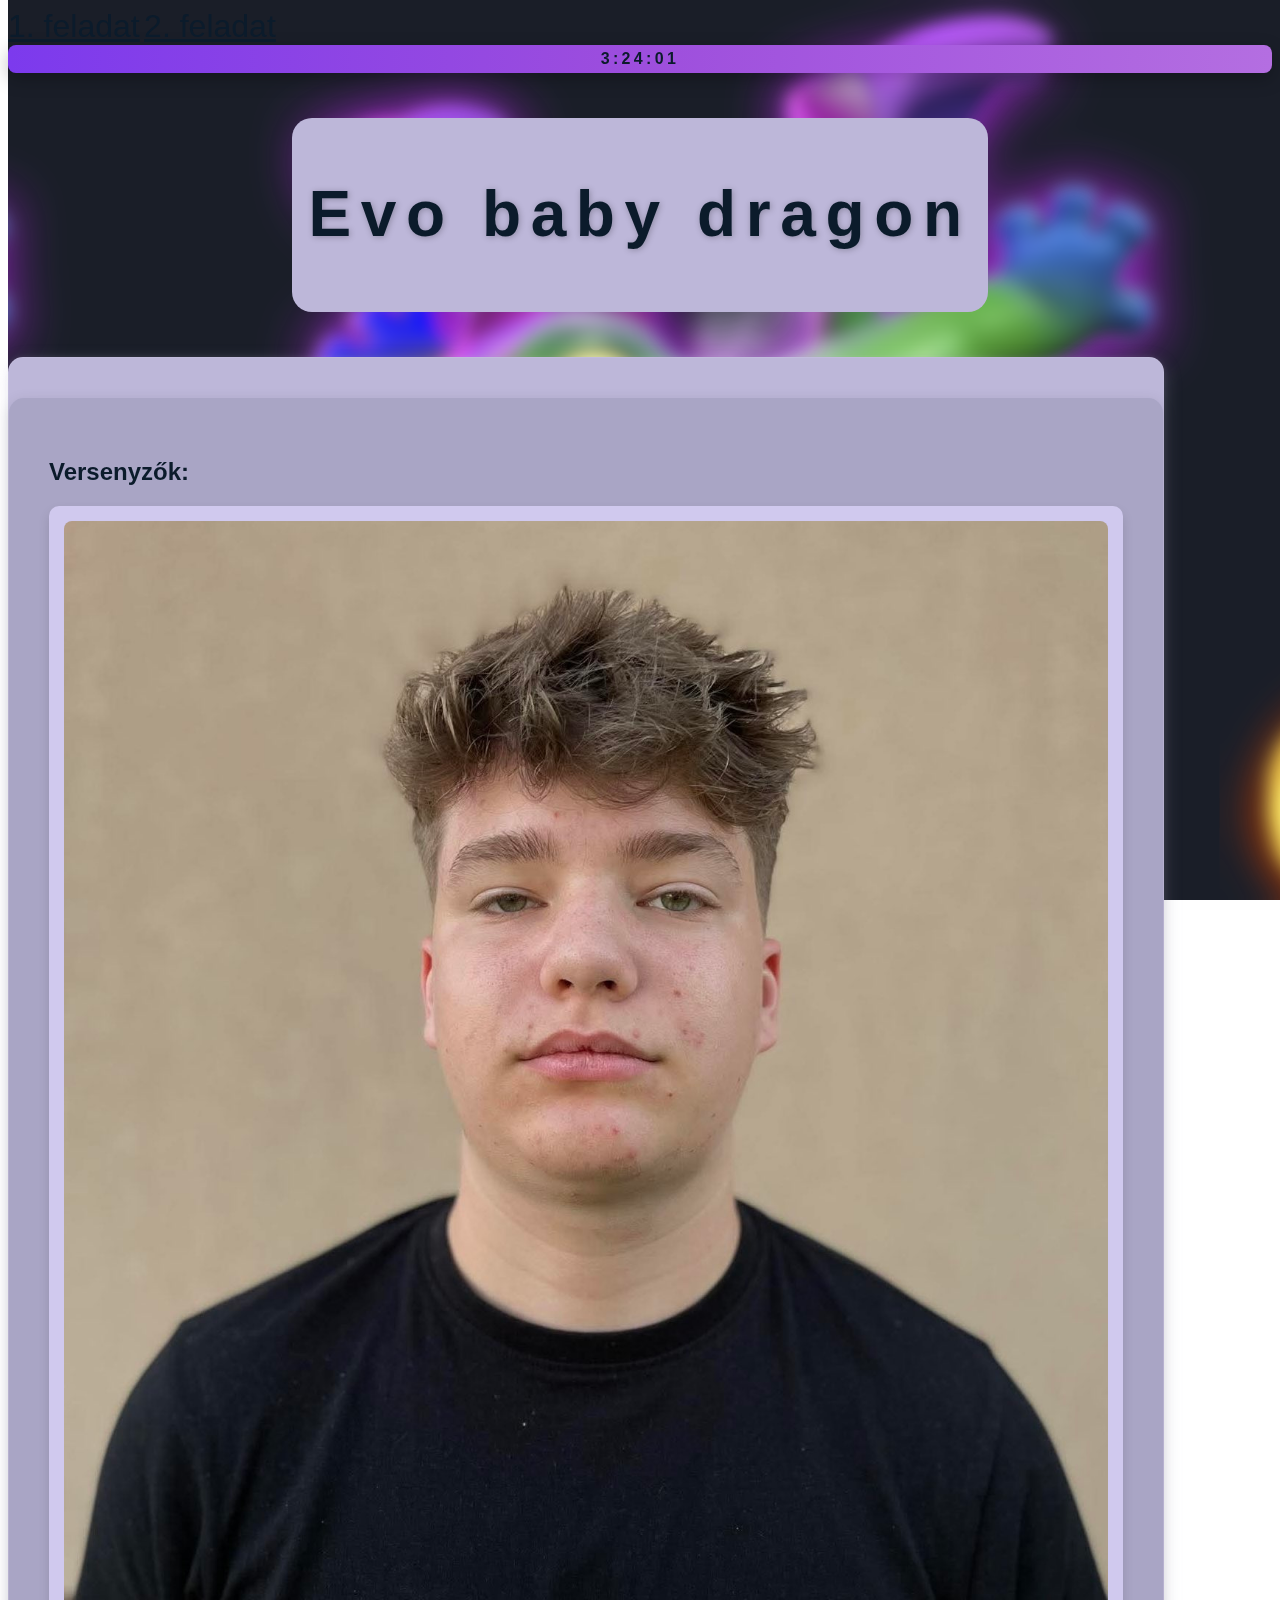
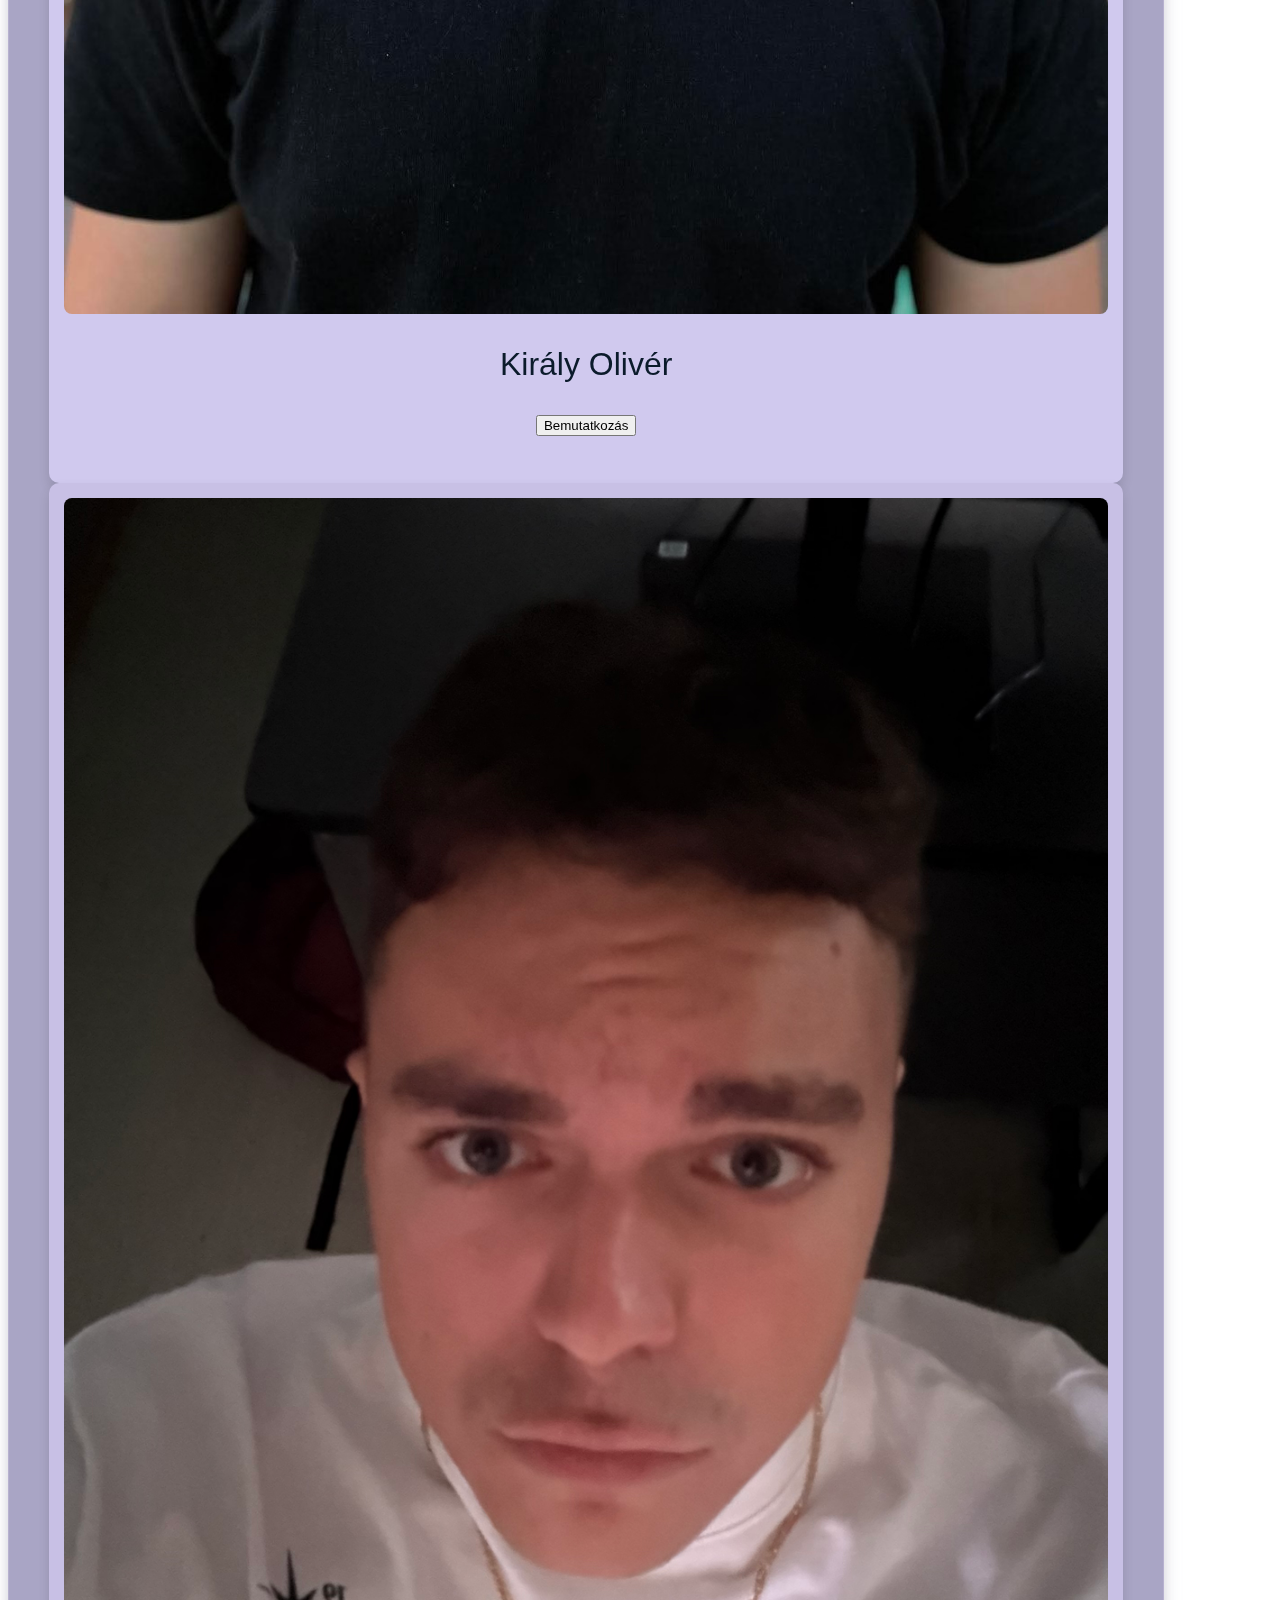
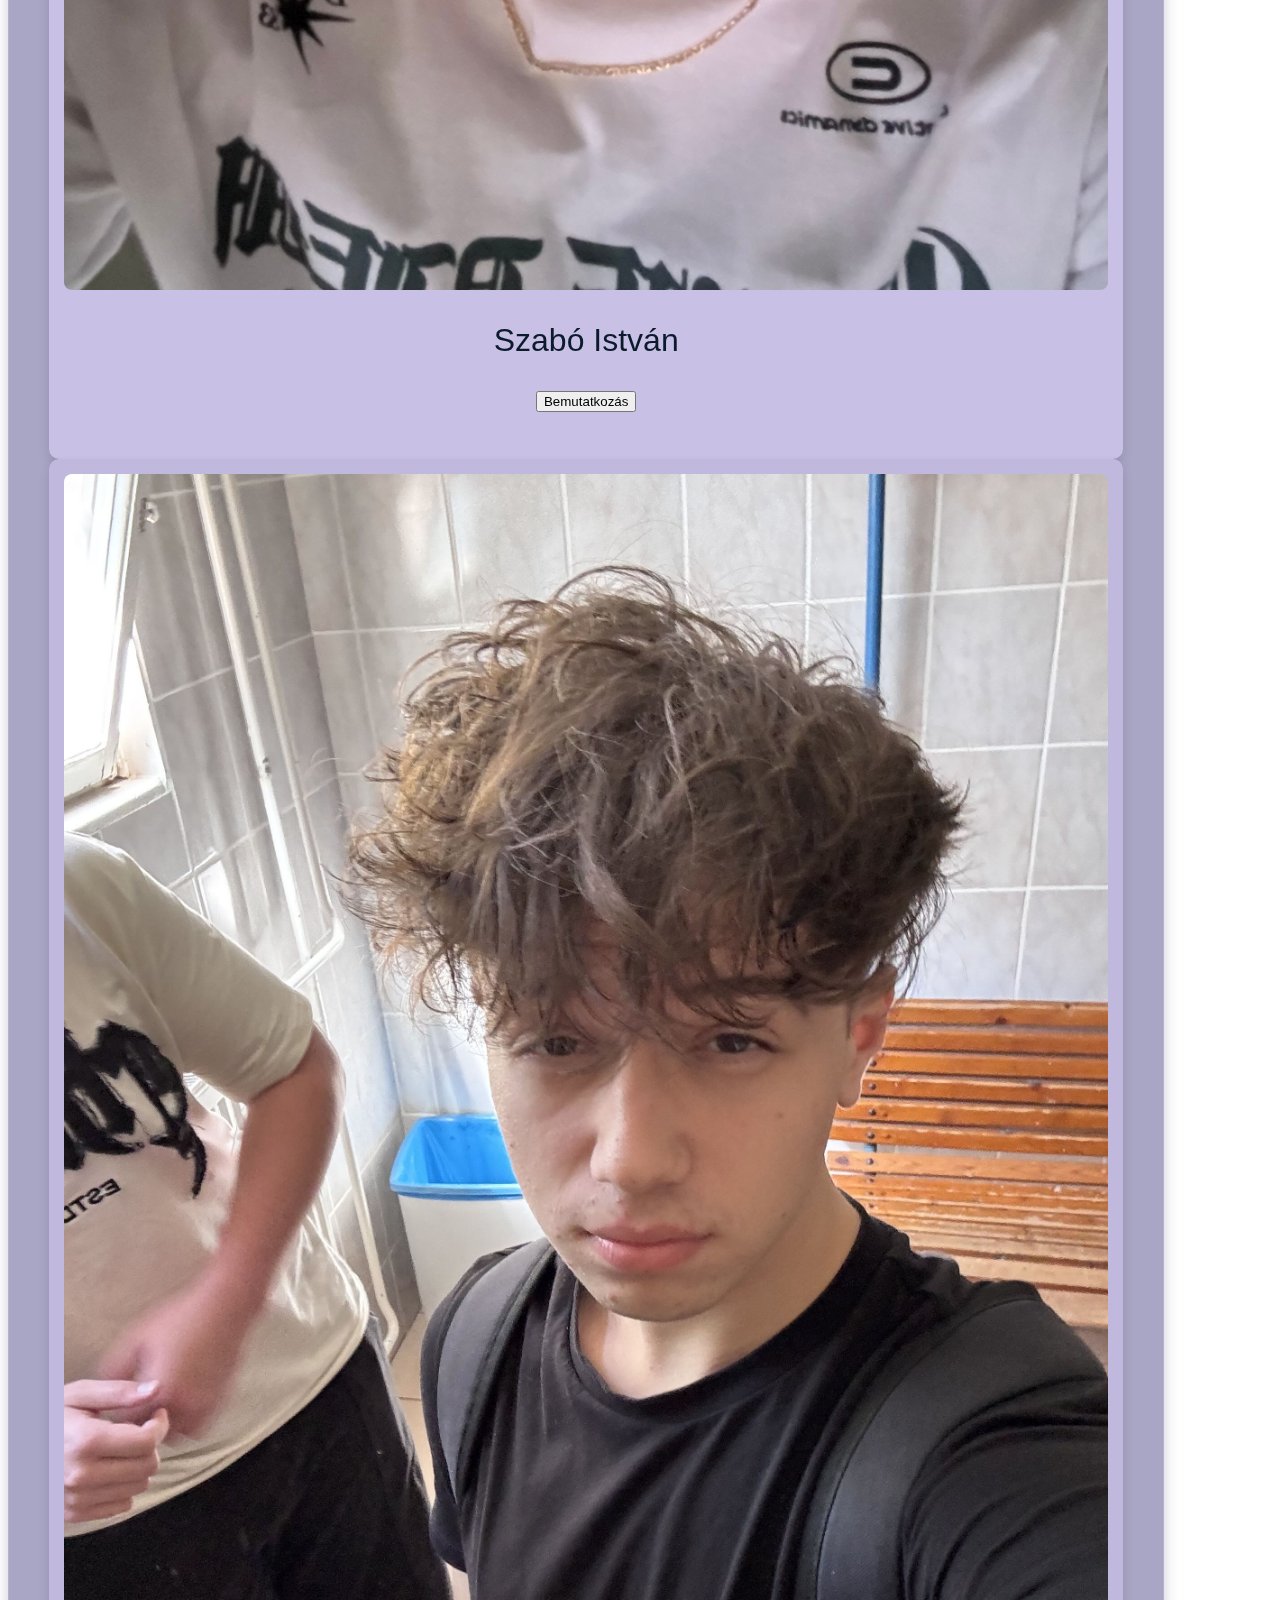
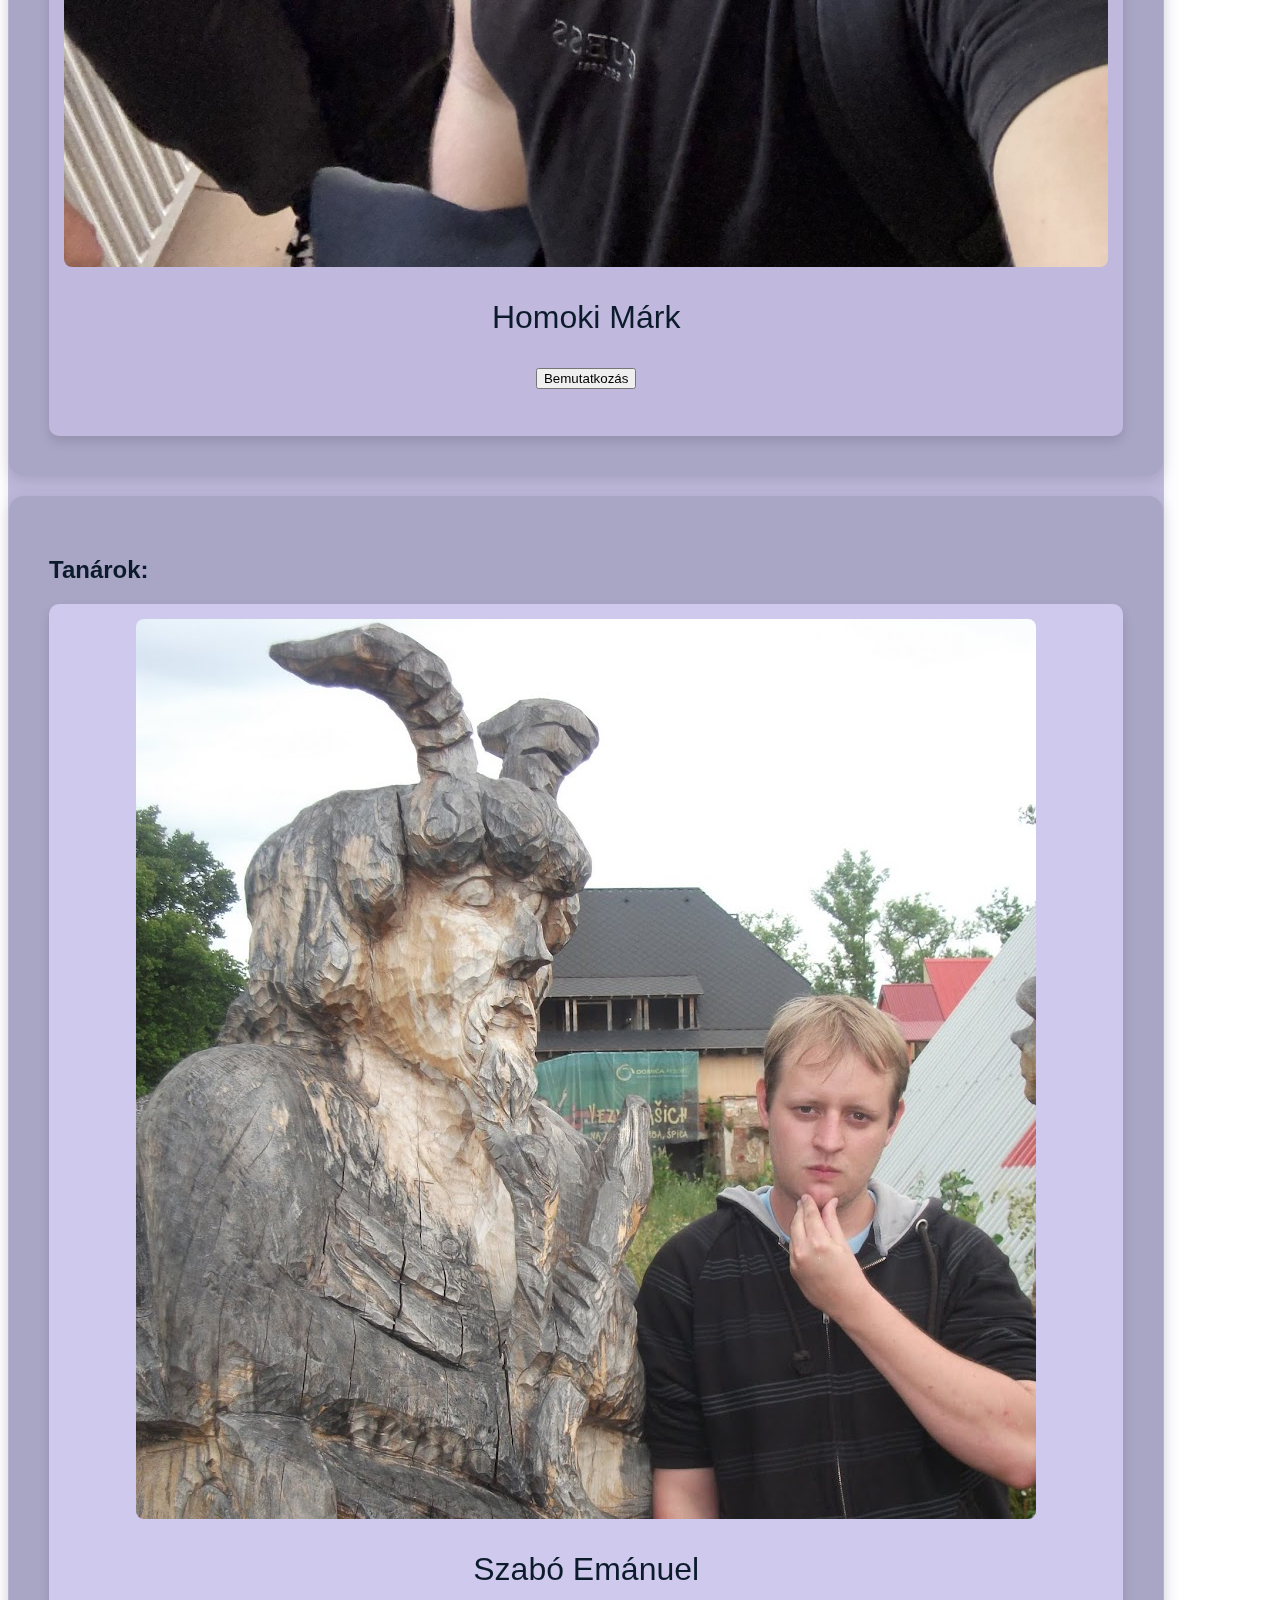
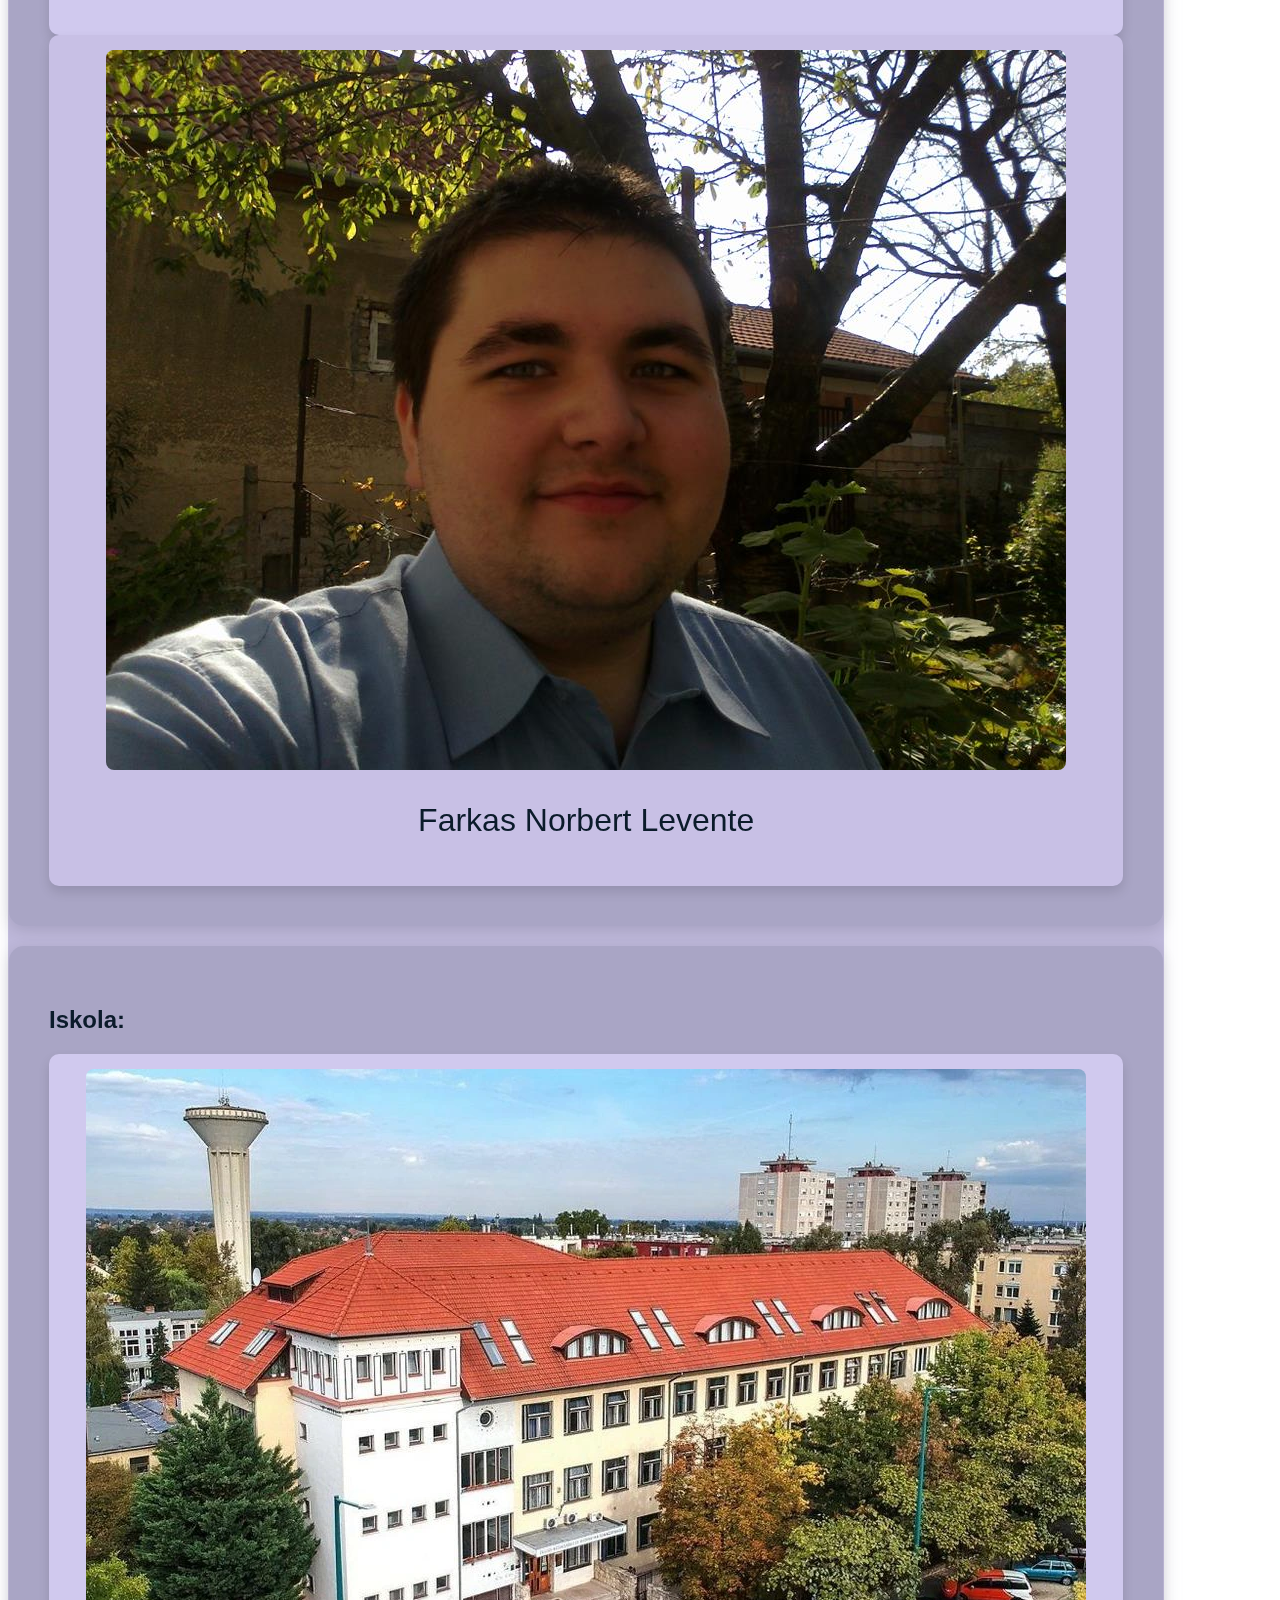
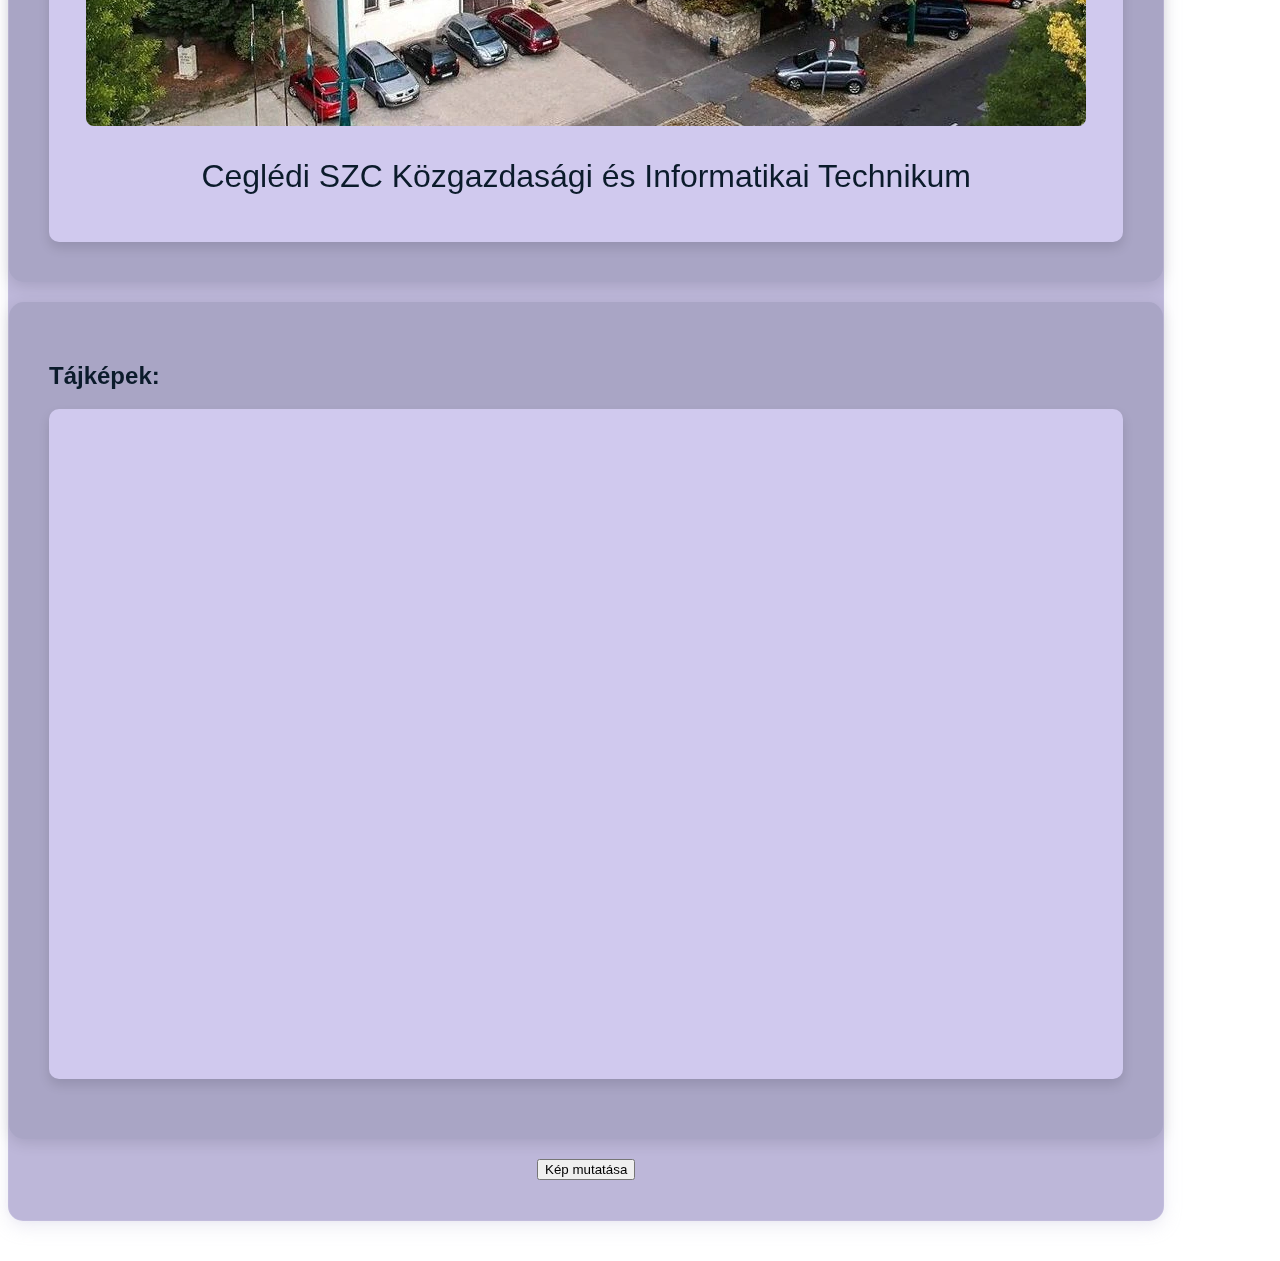
<file: bemutatkozas.html>
<!DOCTYPE html>
<html lang="en">
<head>
    <meta charset="UTF-8">
    <meta name="viewport" content="width=device-width, initial-scale=1.0">
    <title>Evo baby dragon</title>
    <link rel="icon" type="image/x-icon" href="./images/favicon.ico">
    <link href="https://cdn.jsdelivr.net/npm/bootstrap@5.3.8/dist/css/bootstrap.min.css" rel="stylesheet" integrity="sha384-sRIl4kxILFvY47J16cr9ZwB07vP4J8+LH7qKQnuqkuIAvNWLzeN8tE5YBujZqJLB" crossorigin="anonymous">
    <script src="https://cdn.jsdelivr.net/npm/bootstrap@5.3.8/dist/js/bootstrap.bundle.min.js" integrity="sha384-FKyoEForCGlyvwx9Hj09JcYn3nv7wiPVlz7YYwJrWVcXK/BmnVDxM+D2scQbITxI" crossorigin="anonymous"></script>
    <script src="event.js" defer></script>
    <link rel="stylesheet" href="style.css">
</head>
<body onload="startTime()">
    <nav class="navbar sticky-top navbar-dark bg-dark">
        <form class="container-fluid justify-content-start">
            <a class="navbar-brand selected" href="#">1. feladat</a>
            <a class="navbar-brand" href="todo.html">2. feladat</a>
            <div id="clock"></div>
        </form>
    </nav>

    <div id="box" class="container">
        <h1>Evo baby dragon</h1>
    </div>
    
    <div class="container-fluid">
        <div class="wrapper container">
            
            <div class="row tanulok">
                <h2>Versenyzők:</h2>

                <div class="card">
                    <img src="./images/KO.jpg" class="img-fluid" alt="Király Olivér portré">
                    <p>Király Olivér</p>
                    <input type="button" class="btn btn-dark" onclick="show(this)" value="Bemutatkozás">
                    <div>
                        <p class="hidden"></p>
                    </div>
                </div>

                <div class="card">
                    <img src="./images/SZI.png" class="img-fluid" alt="Szabó István portré">
                    <p>Szabó István</p>
                    <input type="button" class="btn btn-dark" onclick="show(this)" value="Bemutatkozás">
                    <div>
                        <p class="hidden"></p>
                    </div>
                </div>
                
                <div class="card">
                    <img src="./images/HM.jpg" class="img-fluid" alt="Homoki Márk portré">
                    <p>Homoki Márk</p>
                    <input type="button" class="btn btn-dark" onclick="show(this)" value="Bemutatkozás">
                    <div>
                        <p class="hidden"></p>
                    </div>
                </div>
            </div>

            <div class="row tanarok">
                <h2>Tanárok:</h2>
                <div class="card">
                    <img src="./images/sze.jpg" class="img-fluid" alt="Szabó Emánuel portré">
                    <p>Szabó Emánuel</p>
                </div>

                <div class="card">
                    <img src="./images/fnl.jpg" class="img-fluid" alt="Farkas Norbert Levente portré">
                    <p>Farkas Norbert Levente</p>
                </div>
            </div>

            <div class="row">
                <h2>Iskola:</h2>
                <div class="card">
                    <img src="./images/ckik.webp" class="img-fluid" alt="CKIK">
                    <p>Ceglédi SZC Közgazdasági és Informatikai Technikum</p>
                </div>
            </div>

                <div id="imgholder" class="row d-none">
                    <h2>Tájképek:</h2>
                    <div class="image-container card">
                        <img src="./images/taj1.jpg" class="img-fluid" alt="Tájkép">
                        <img src="./images/taj2.jpeg" class="img-fluid" alt="Tájkép">
                        <img src="./images/taj3.jpg" class="img-fluid" alt="Tájkép">
                    </div>
                </div>
            
            <button id="image-toggle-btn" class="btn btn-dark">Kép mutatása</button>
        </div>
    </div>
</body>
</html>
</file>
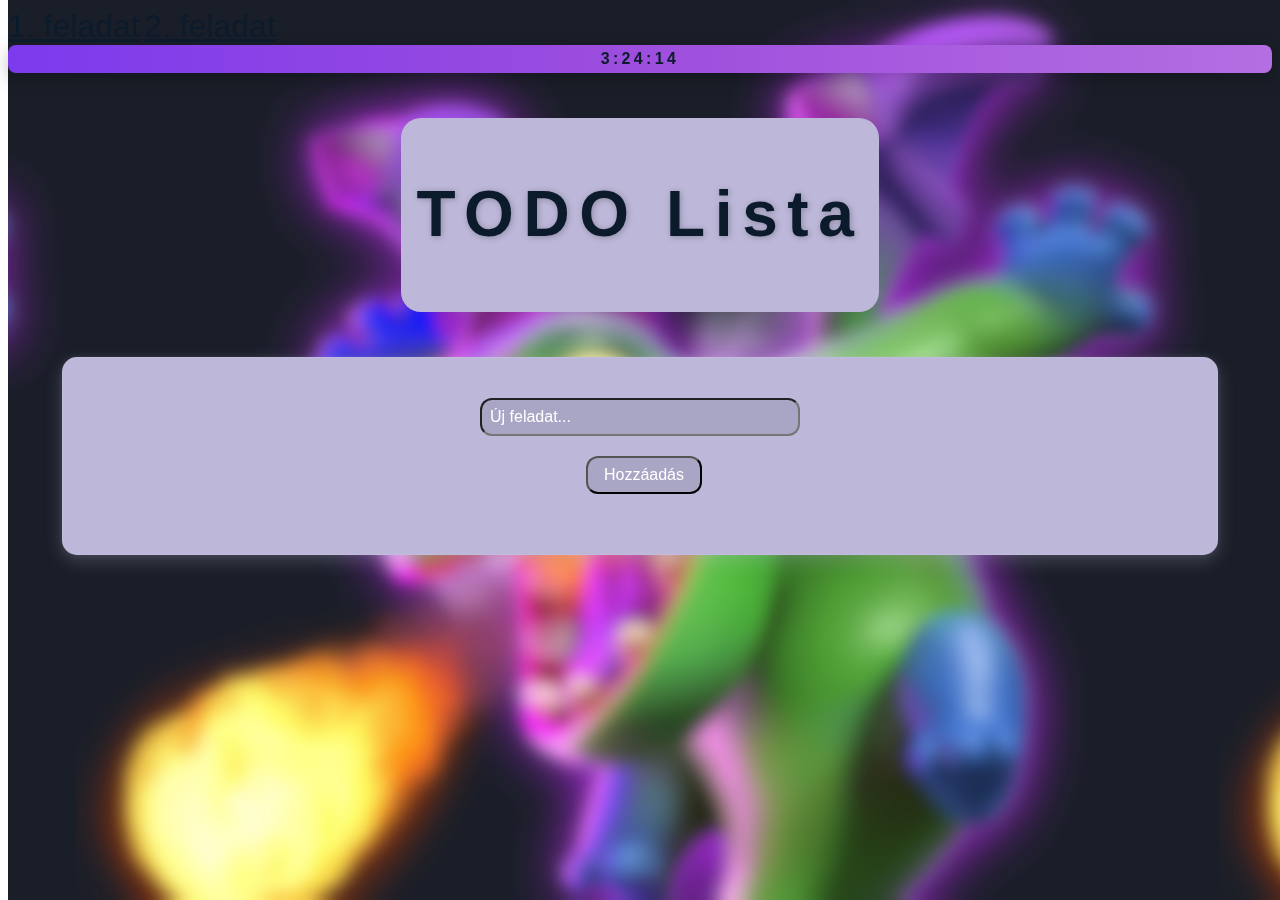
<file: todo.html>
<!DOCTYPE html>
<html lang="hu">
<head>
    <meta charset="UTF-8">
    <meta name="viewport" content="width=device-width, initial-scale=1.0">
    <title>TODO lista</title>
    <link rel="icon" type="image/x-icon" href="./images/favicon.ico">
    <link href="https://cdn.jsdelivr.net/npm/bootstrap@5.3.8/dist/css/bootstrap.min.css" rel="stylesheet" integrity="sha384-sRIl4kxILFvY47J16cr9ZwB07vP4J8+LH7qKQnuqkuIAvNWLzeN8tE5YBujZqJLB" crossorigin="anonymous">
    <script src="https://cdn.jsdelivr.net/npm/bootstrap@5.3.8/dist/js/bootstrap.bundle.min.js" integrity="sha384-FKyoEForCGlyvwx9Hj09JcYn3nv7wiPVlz7YYwJrWVcXK/BmnVDxM+D2scQbITxI" crossorigin="anonymous"></script>
    <script src="event2.js" defer></script>
    <link rel="stylesheet" href="style.css">
</head>
<body onload="startTime()">
    <nav class="navbar sticky-top navbar-dark bg-dark">
        <form class="container-fluid justify-content-start">
            <a class="navbar-brand" href="bemutatkozas.html">1. feladat</a>
            <a class="navbar-brand selected" href="#">2. feladat</a>
            <div id="clock"></div>
        </form>
    </nav>

    <div id="box" class="container-fluid">
        <h1>TODO Lista</h1>
    </div>

    <div class="container-fluid">
        <div id="todo-form">
            <div class="wrapper evilwrapper container">
                <input type="text" id="new-task" placeholder="Új feladat...">
                <button id="add-task">Hozzáadás</button>
            </div>
            <ul id="task-list"></ul>
        </div>
    </div>
</body>
</html>
</file>
<file: style.css>
* {
    font-family:Verdana, Geneva, Tahoma, sans-serif
}

body::before {
    top: 0;
    background-color: rgba(14, 18, 28, 0.95);
    content: "";
    position: fixed;
    width: 100%;
    height: 100%;
    background-image: url("./images/bg.png");
    background-size: contain;
    background-position: center;
    background-repeat: repeat;
    z-index: -1;
}

.wrapper {
    width: 85%;
    max-width: none;
    display: flex;
    flex-direction: column;
    align-items: center;
    gap: 20px;
    padding: 40px;
    border-radius: 15px;
    background: #BDB7D9;
    color: #E6E6F0;
    box-shadow: 0 6px 18px rgba(189,183,217,0.25), 0 0 6px rgba(178,183,217,0.12);
    border: 1px solid rgba(255, 255, 255, 0.08);
}

.container .row {
    background-color: rgba(24, 40, 60, 0.12);
}

body > div:last-of-type {
    margin-bottom: 40px;
}

.container > div {
    gap: 20px;
    padding: 40px;
    border-radius: 15px;
    width: 100%;
    background: rgba(255, 255, 255, 0.95);
    box-shadow: 0 4px 15px rgba(8,12,20,0.12);
}

.hidden {
    opacity: 0;
    transform: translateY(10px);
    transition: opacity 0.5s ease, transform 0.5s ease;
}

.show {
    opacity: 1;
    transform: translateY(0px);
}

.card {
    flex: 1 1 300px;
    border-radius: 10px;
    overflow: hidden;
    display: flex;
    flex-direction: column;
    align-items: center;
    padding: 15px;
    text-align: center;
    background: #f7fbff;
    box-shadow: 0 6px 12px rgba(8,12,20,0.12);
    transition: transform 0.3s, box-shadow 0.3s;
}

.card a {
    color: #7c3aed;
    text-decoration: none;
    font-size: 2rem;
}

.card a:hover {
    color: #5e08f3;
}

.card p, a {
    font-size: 2rem;
    color: #0b1b2b;
}

.card:hover {
    transform: translateY(-5px);
    box-shadow: 0 12px 20px rgba(8,12,20,0.18);
}

.card:nth-of-type(1) { background: #D0C9EE; } 
.card:nth-of-type(2) { background: #C8C0E5; }
.card:nth-of-type(3) { background: #C1B8DD; }

img {
    max-width: 100%;
    border-radius: 8px;
}

.tanarok img {
    margin: auto;
}

body h1 {
    text-align: center;
    font-size: 4rem;
    font-weight: 800;
    line-height: 1.2;
    color: #0b1b2b;
    text-shadow: 1px 1px 6px rgba(0,0,0,0.25);
    font-family: 'Poppins', 'Segoe UI', 'Helvetica Neue', Arial, sans-serif;
    letter-spacing: 0.15em;
}

body h2 {
    color: #0b1b2b;
}

#index-h2 {
    text-align: center;
    font-size: 3rem;
    font-weight: 800;
    line-height: 1.2;
    color: #0b1b2b;
    text-shadow: 1px 1px 6px rgba(0,0,0,0.25);
    font-family: 'Poppins', 'Segoe UI', 'Helvetica Neue', Arial, sans-serif;
    letter-spacing: 0.15em;
}

#box {
    background-color: #BDB7D9;
    width: fit-content;
    box-sizing: border-box;
    margin: auto;
    border-radius: 20px;
    padding: 1em;
    margin: 45px auto;
    display: block;
}

#clock {
    font-size: 1em;
    margin: 0 0 1em 0;
    text-align: center;
    margin-left: auto;
    margin-top: auto;
    margin-bottom: auto;
    border-radius: 0.5em;
    color: #0b1b2b;
    padding: 0.3em 0.7em;

    background: linear-gradient(
        90deg,
        #7c3aed,
        #9d4edd,
        #b46ee1
    );

    box-shadow: 0 6px 18px rgba(0,0,0,0.25);
    font-family: 'Poppins', 'Segoe UI', 'Helvetica Neue', Arial, sans-serif;
    font-weight: 750;
    letter-spacing: 0.21em;
}

.image-container {
    height: 40em;
    overflow: hidden;
    margin-bottom: 20px;
}
.image-container img {
    width: 100%;
    height: 100%;
    object-fit: cover;
    display: none; 
}

#todo-form {
    display: flex;
    justify-content: center;
    margin-bottom: 1rem;
}

#new-task {
    padding: 0.5rem;
    width: 300px;
    font-size: 1rem;
    border-radius: 12px;
    background-color: rgba(24, 40, 60, 0.12);
    color: white;
}

#add-task {
    padding: 0.5rem 1rem;
    margin-left: 0.5rem;
    font-size: 1rem;
    cursor: pointer;
    border-radius: 12px;
    background-color: rgba(24, 40, 60, 0.12);
    color: white;
}

#new-task::placeholder {
    color: white;
}

ul#task-list {
    list-style-type: none;
    padding: 0;
    max-width: 400px;
    margin: auto;
}

li.task-item {
    background-color: #fff;
    margin-bottom: 0.5rem;
    padding: 0.75rem;
    display: flex;
    align-items: center;
    justify-content: space-between;
    border: 1px solid #ccc;
    border-radius: 4px;
    cursor: grab;
    border-radius: 12px;
    background-color: rgba(24, 40, 60, 0.12);
    color: white
}

li.task-item.completed {
    background-color: #4CAF50;
    color: white;
}

.task-buttons {
    display: flex;
    gap: 0.5rem;
}

.task-buttons button {
    border-radius: 12px;
    border-color: lightgray;
    background-color: rgba(24, 40, 60, 0.12);
    color: white
}

@media (max-width: 600px) {
    .wrapper  {
        width: 100%;
    }
    .card {
        max-width: 90%;
    }
    #box {
        max-width: none;
        margin-right: calc(var(--bs-gutter-x) * .5);
        margin-left: calc(var(--bs-gutter-x) * .5);
    }
}
</file>
